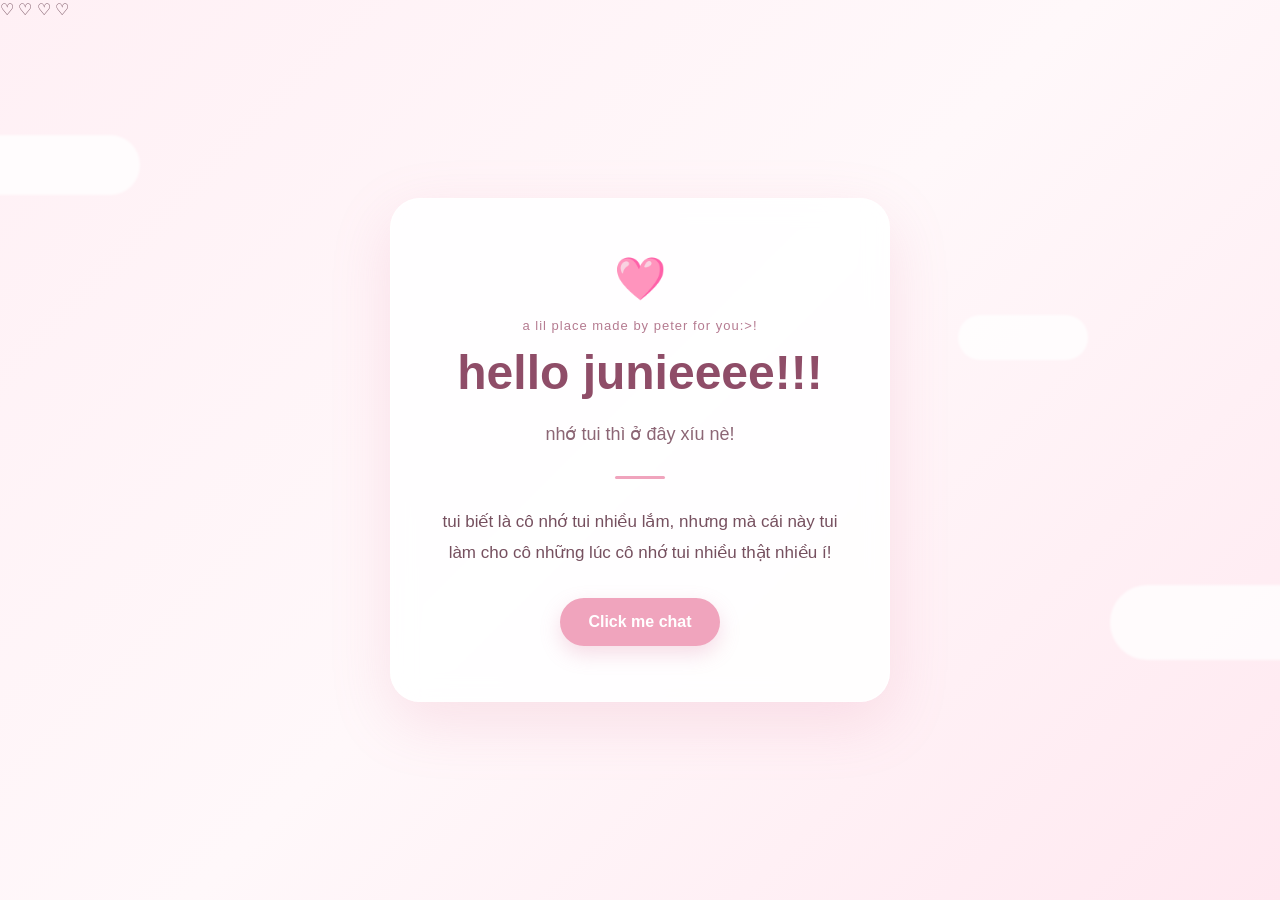
<file: index.html>
<!DOCTYPE html>
<html lang="en">
<head>
    <meta charset="UTF-8">
    <meta name="viewport" content="width=device-width, initial-scale=1.0">
    <title>for my junie !!!</title>

    <link rel = "stylesheet" href = "style.css">
</head>
<body>
    <div class = "background">
        <div class = "cloud cloud-1"></div>
        <div class = "cloud cloud-2"></div>
        <div class = "cloud cloud-3"></div>

        <span class = "floating-heart heart-1">♡</span>
        <span class = "floating-heart heart-2">♡</span>
        <span class = "floating-heart heart-3">♡</span>
        <span class = "floating-heart heart-4">♡</span>
    </div>
    <main class = "container">
        <section class = "welcome-card">
            <div class = "heart">🩷</div>
            <p class = "small-text">
                a lil place made by peter for you:>!
            </p>
            <h1>hello junieeee!!!</h1>

            <p class = "intro">
                nhớ tui thì ở đây xíu nè!
            </p>
            <div class = "divider"></div>
            <p class = "love-message">
                tui biết là cô nhớ tui nhiều lắm, nhưng mà cái này tui làm cho cô những lúc cô nhớ tui nhiều thật nhiều í!
            </p>
            <button id = "startButton">
                Click me chat
            </button>
        </section>
    </main>
    <script src = "script.js"></script>
</body>
</html>
</file>
<file: style.css>
* {
    margin: 0;
    padding: 0;
    box-sizing: border-box;
}

body {
    min-height: 100vh;
    font-family: Arial, Helvetica, sans-serif;
    background: linear-gradient(
        135deg,
        #fff0f5,
        #fff8fa,
        #ffe8f0
    );
    color: #633b4b;
    overflow-x: hidden;
}

.background {
    position: fixed;
    inset: 0;
    overflow: hidden;
    pointer-events: none;
}

.cloud {
    position: absolute;
    background: rgba(255, 255, 255, 0.75);
    border-radius: 100px;
    filter: blur(1px);
    animation: float 12s ease-in-out infinite;
}

.cloud-1 {
    width: 180px;
    height: 60px;
    top: 15%;
    left: -40px;
}

.cloud-2 {
    width: 240px;
    height: 75px;
    top: 65%;
    right: -70px;
    animation-delay: 3s;
}

.cloud-3 {
    width: 130px;
    height: 45px;
    top: 35%;
    right: 15%;
    animation-delay: 6s;
}

.container {
    min-height: 100vh;
    display: flex;
    justify-content: center;
    align-items: center;
    padding: 25px;
}

.welcome-card {
    width: min(500px, 100%);
    max-height: 90vh;
    overflow-y: auto;
    padding: 55px 40px;
    text-align: center;

    background: rgba(255, 255, 255, 0.88);

    border: 1px solid rgba(255, 255, 255, 0.95);
    border-radius: 30px;

    box-shadow:
        0 20px 60px rgba(220, 120, 155, 0.18);
    backdrop-filter: blur(12px);
    animation: appear 1s ease;
}

.heart {
    font-size: 42px;
    margin-bottom: 15px;

    animation: heartbeat 2s ease-in-out infinite;
}

.small-text {
    font-size: 13px;
    letter-spacing: 1px;
    color: #b57b91;
    margin-bottom: 12px;
}

h1 {
    font-size: 48px;
    color: #8f4d68;
    margin-bottom: 20px;
}

.intro {
    font-size: 18px;
    line-height: 1.6;
    color: #8c6675;
}

.divider {
    width: 50px;
    height: 3px;
    margin: 28px auto;

    background: #f0a4bd;
    border-radius: 10px;
}

.love-message {
    font-size: 17px;
    line-height: 1.8;
    color: #76505f;
    margin-bottom: 30px;
}

.love-message span {
    font-weight: bold;
    color: #d96d96;
}

button {
    border: none;

    padding: 15px 28px;

    background: #f0a4bd;
    color: white;

    font-size: 16px;
    font-weight: bold;

    border-radius: 50px;

    cursor: pointer;

    box-shadow:
        0 8px 20px rgba(220, 120, 155, 0.25);

    transition:
        transform 0.2s ease,
        box-shadow 0.2s ease,
        background 0.2s ease;
}

button:hover {
    transform: translateY(-3px);
    background: #e98eae;
    box-shadow:
        0 12px 25px rgba(220, 120, 155, 0.3);
}

button:active {
    transform: translateY(0);
}

@keyframes appear {
    from {
        opacity: 0;
        transform: translateY(20px);
    }

    to {
        opacity: 1;
        transform: translateY(0);
    }
}

@keyframes heartbeat {
    0%, 100% {
        transform: scale(1);
    }
    
    50% {
        transform: scale(1.12);
    }
}

@keyframes float {
    0%, 100% {
        transform: translateX(0);
    }

    50% {
        transform: translateX(30px);
    }
}

/* Card transition */

.welcome-card {
    transition:
        opacity 0.5s ease,
        transform 0.5s ease;
}

/* Menu */

.menu {
    display: grid;
    grid-template-columns: 1fr 1fr;
    gap: 16px;
    margin-top: 30px;
    padding: 5px;
}

.menu-button {
    min-height: 75px;

    display: flex;
    flex-direction: column;
    justify-content: center;
    align-items: center;

    gap: 5px;

    padding: 12px;

    background: #f0a4bd;
    color: white;

    border: none;
    border-radius: 20px;

    box-shadow: 0 6px 15px rgba(220, 120, 155, 0.15);

    font-size: 22px;

    cursor: pointer;

    transition:
        transform 0.2s ease,
        background 0.2s ease,
        box-shadow 0.2s ease;
}

.menu-button span {
    max-width: 150px;
    font-size: 14px;
    font-weight: bold;
    text-align: center;
    line-height: 1.2;
}

.menu-button:hover {
    transform: translateY(-3px);

    background: #e98eae;

    box-shadow:
        0 10px 20px rgba(220, 120, 155, 0.2);
}


/* Feature screens */

.feature-message {
    margin: 25px 0;

    padding: 20px;

    background: #fff5f8;

    border-radius: 20px;

    color: #76505f;

    font-size: 16px;
    line-height: 1.7;
}

.secondary-button,
.back-button {
    border: none;

    padding: 13px 24px;

    border-radius: 50px;

    background: #f0a4bd;

    color: white;

    font-size: 14px;
    font-weight: bold;

    cursor: pointer;

    transition:
        transform 0.2s ease,
        background 0.2s ease;
}

.secondary-button:hover,
.back-button:hover {
    transform: translateY(-3px);
    background: #e98eae;
}

.back-button {
    margin-top: 10px;

    background: #f7c5d5;
    color: #8f4d68;
}

/* Contact buttons */

.contact-buttons {
    display: flex;
    flex-direction: column;
    gap: 12px;
    margin-top: 20px;
}

.contact-button {
    display: block;
    padding: 13px 20px;

    color: white;
    background: #f0a4bd;
    border-radius: 50px;

    font-size: 14px;
    font-weight: bold;
    text-decoration: none;

    box-shadow: 0 8px 18px rgba(220, 120, 155, 0.2);

    transition:
        transform 0.2s ease,
        background 0.2s ease,
        box-shadow 0.2s ease;
}

.contact-button:hover {
    color: white;
    background: #e98eae;
    box-shadow: 0 12px 24px rgba(220, 120, 155, 0.28);
    transform: translateY(-3px);
}

.contact-button:active {
    transform: translateY(0);
}

.contact-button:focus-visible {
    outline: 3px solid #c95d86;
    outline-offset: 4px;
}

/* Hug feature */

.hug-animation {
    margin: 10px 0 15px;

    color: #d96d96;
    font-size: 30px;
    font-weight: bold;

    animation: hugSqueeze 1.5s ease-in-out infinite;
}

.hug-counter {
    margin: -10px 0 18px;

    color: #b57b91;
    font-size: 13px;
    letter-spacing: 0.5px;
}

@keyframes hugSqueeze {
    0%, 100% {
        transform: scale(1) rotate(0deg);
    }

    25% {
        transform: scale(1.12) rotate(-4deg);
    }

    50% {
        transform: scale(1.2) rotate(0deg);
    }

    75% {
        transform: scale(1.12) rotate(4deg);
    }
}

/* Screen transitions */

.screen-enter {
    animation: screenEnter 0.45s ease both;
}

@keyframes screenEnter {
    from {
        opacity: 0;
        transform: translateY(14px) scale(0.98);
    }

    to {
        opacity: 1;
        transform: translateY(0) scale(1);
    }
}

/* Mobile */

@media (max-width: 500px) {
    .welcome-card {
        padding: 45px 25px;
        border-radius: 25px;
    }

    h1 {
        font-size: 38px;
    }

    .intro {
        font-size: 16px;
    }

    .love-message {
        font-size: 15px;
    }

    .menu {
        gap: 10px;
    }

    .menu-button {
        min-height: 85px;
    }

    .menu-button span {
        max-width: 120px;
        font-size: 12px;
    }

    .feature-message {
        padding: 17px;
        font-size: 15px;
    }

    .hug-animation {
        font-size: 26px;
    }
}

/* Reduced motion accessibility */

@media (prefers-reduced-motion: reduce) {
    *,
    *::before,
    *::after {
        animation-duration: 0.01ms !important;
        animation-iteration-count: 1 !important;
        transition-duration: 0.01ms !important;
    }
}
</file>
